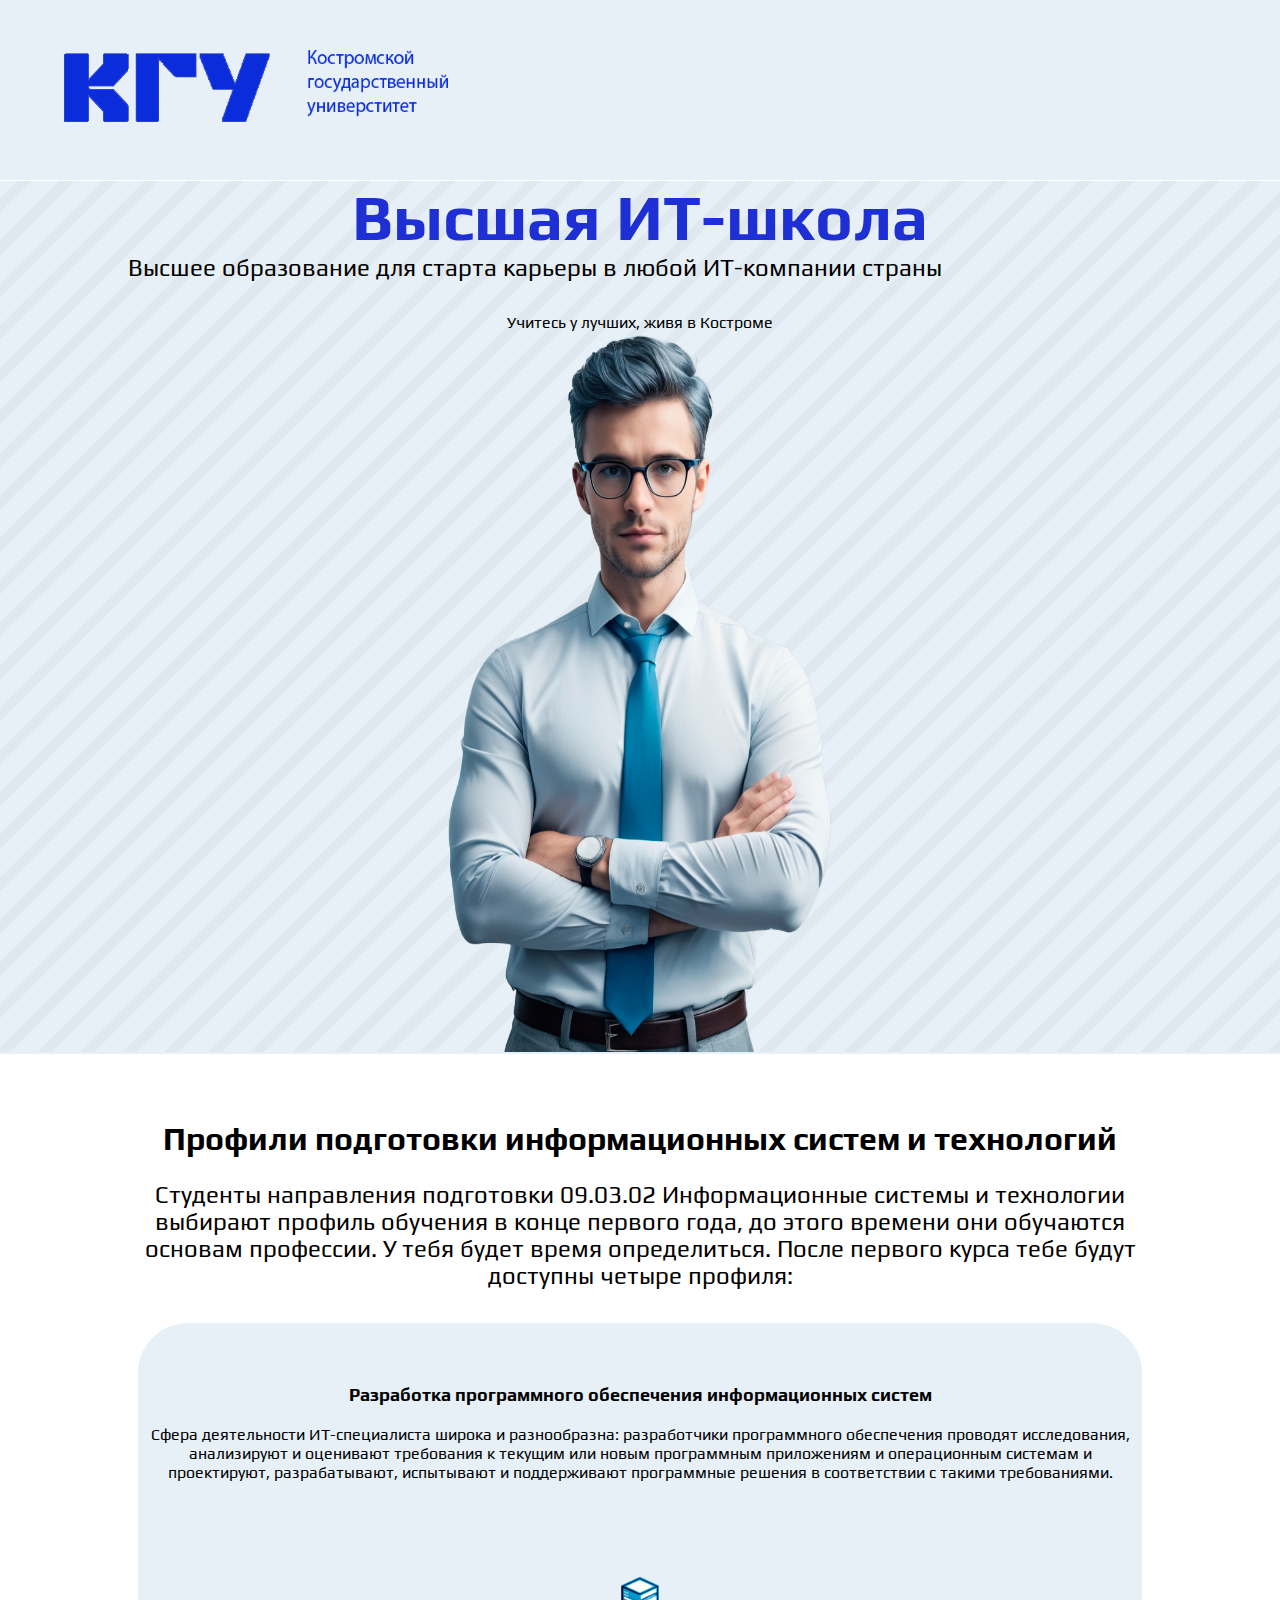
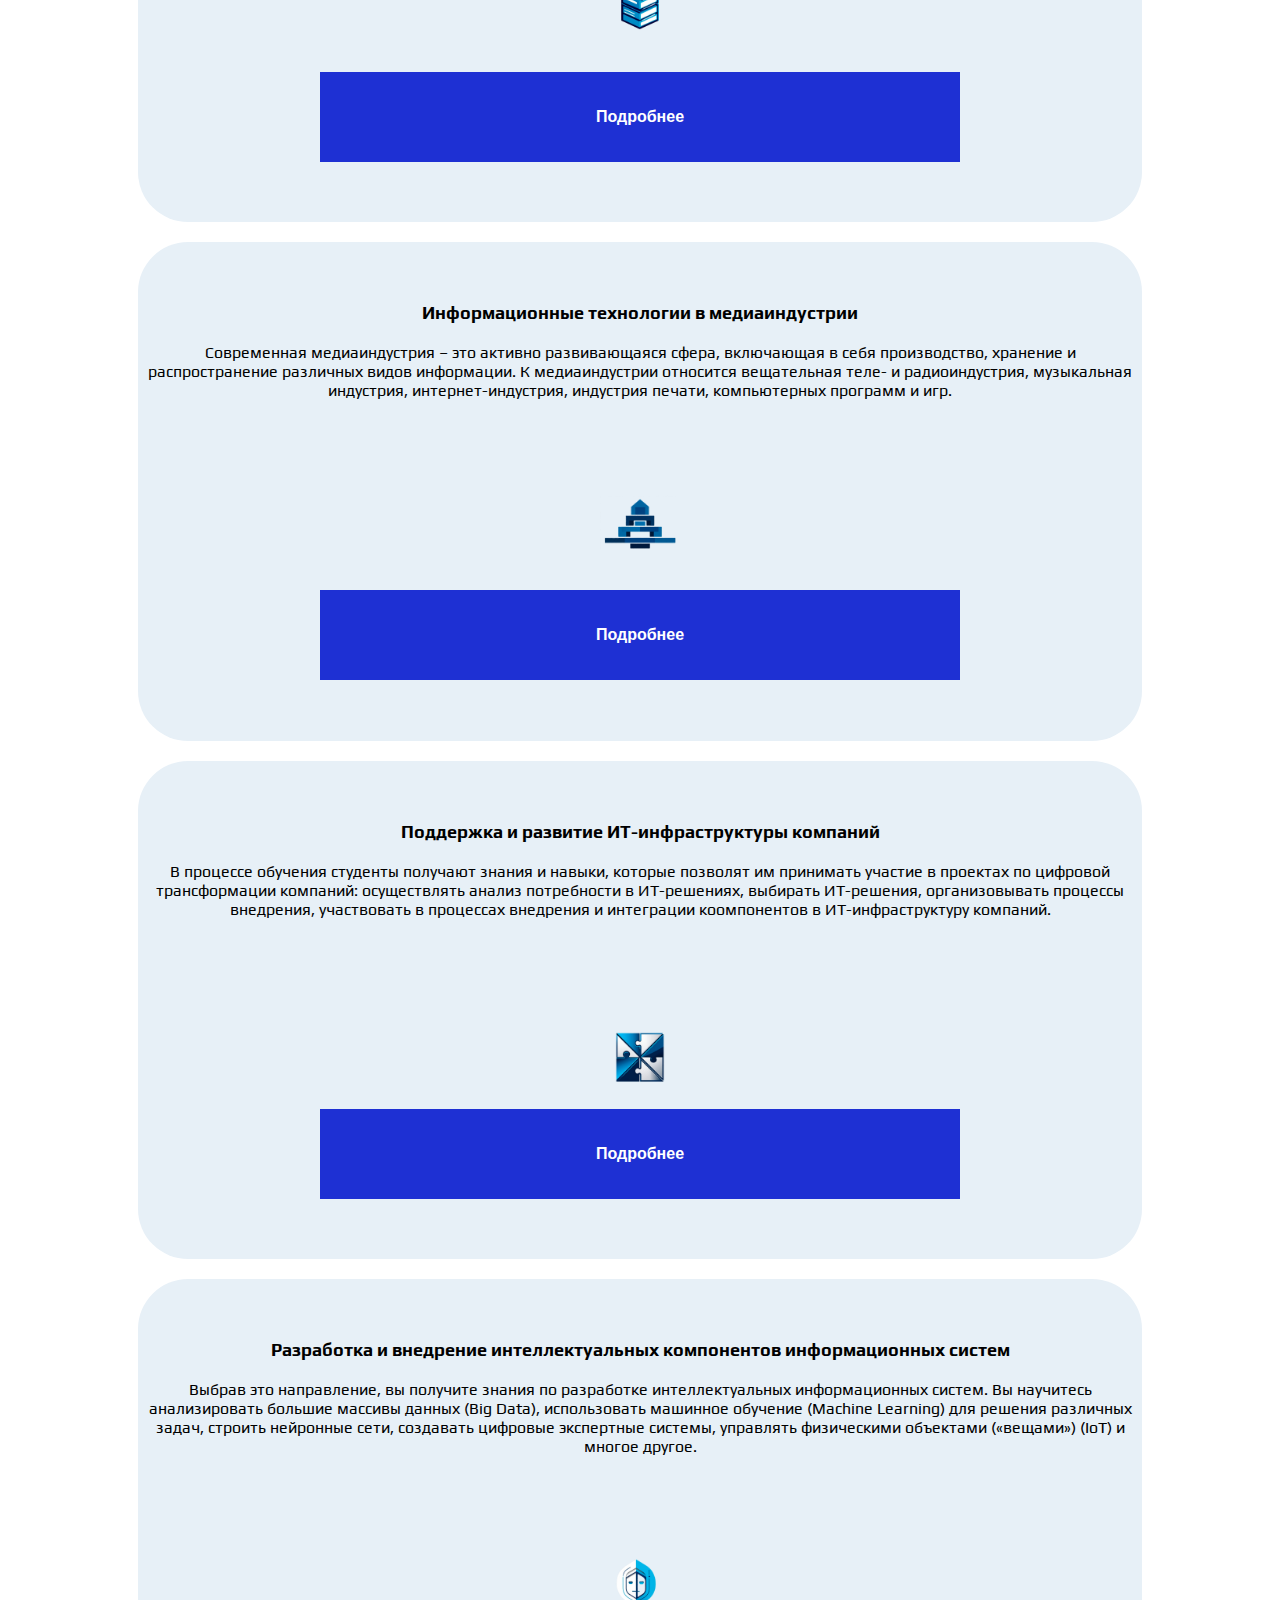
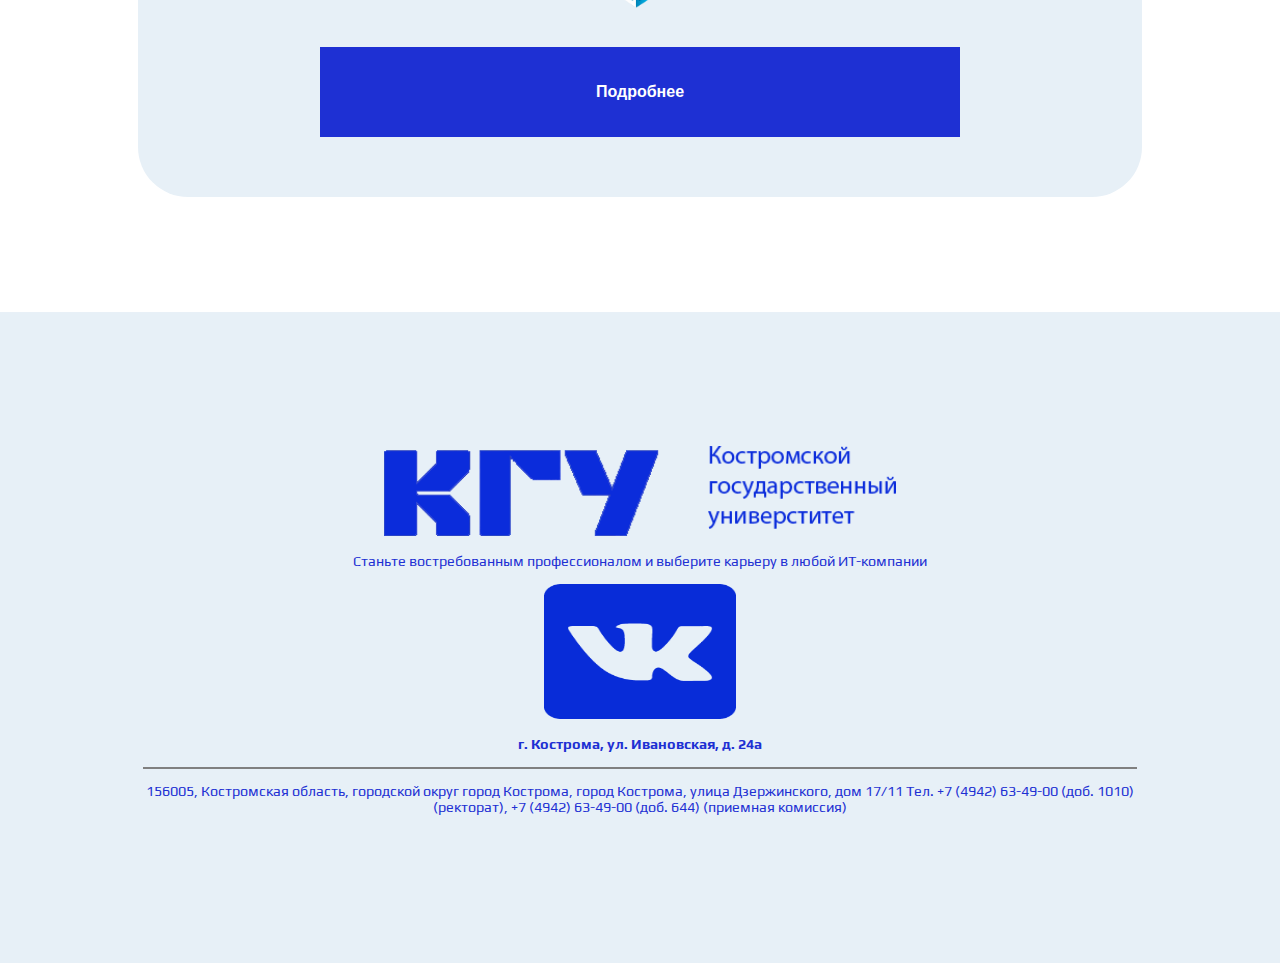
<file: index.html>
<!DOCTYPE html>
<html lang="ru">
<head>
    <meta charset="UTF-8">
    <meta name="viewport" content="width=device-width, initial-scale=1.0">
    <meta name="keywords" content="кгу, высшая ит-школа, студент кгу, абитуриент кгу">
    <meta name="description" content="Это сайт который поможет студентам Высшей ИТ-школы определиться с выбором дальнейшего профиля обучения">
    <link rel="stylesheet" href="style.css">
    <link rel="stylesheet" href="mobilestyle.css">
    <title>Профили высшей ИТ-школы</title>
</head>
<header>
  <div class="header">
    <a href="index.html"><img class="logo" src="ksu.png"></a>
    <ul class="item">
      <li><a href="https://kosgos.ru/" target="_blank">Сайт КГУ</a></li>
      <li><a href="https://sdo.kosgos.ru/" target="_blank">СДО КГУ</a></li>
      <li><a href="https://kosgos.ru/svedeniya-ob-organizatsii/osnovnye-svedeniya/kontaktnaya-informatsiya.html" target="_blank">Контакты</a></li>
    </ul>
  </div>
  </header>
<body>
    <div class="ContainerUpper gradient">
      <div class="ContainerMainPage" >
        <div class="motto">
          <div class="MottoHeader"><strong>Высшая ИТ-школа</strong></div>
          <div class="MottoText">Высшее образование для старта карьеры в любой ИТ-компании страны</div>
          <ul class="images">
            <li><img class="Element1" src="Element1(1).png"></li>
            <li><img class="Element2" src="Element2(1).png"></li>
          </ul>
          <div class="MottoTextBottom">Учитесь у лучших, живя в Костроме</div>
        </div>
        <div class="ceo"> 
          <img class="CeoPhoto" src="222.png" alt="Toxis">
        </div>
      </div>
    </div>
      <div class="container">
        <main>
          <div class="ContainerWaysHeader">
            <h1>Профили подготовки информационных систем и технологий</h1>
            <p>Студенты направления подготовки 09.03.02 Информационные системы и технологии выбирают профиль обучения в конце первого года, 
              до этого времени они обучаются основам профессии. У тебя будет время определиться. После первого курса тебе будут доступны четыре профиля:</p>
          </div>
            <div class="ContainerWays">
              <div class="FirstWay">
                <div class="WaysHeader">Разработка программного обеспечения информационных систем</div>
                <div class="WaysText">Сфера деятельности ИТ-специалиста широка и разнообразна: разработчики программного обеспечения проводят исследования,
                анализируют и оценивают требования к текущим или новым программным приложениям и операционным системам и проектируют, разрабатывают, 
                испытывают и поддерживают программные решения в соответствии с
                такими требованиями.</div>
                <div class="WaysButton"> 
                  <a href="Way1.html"><button><strong>Подробнее</strong></button></a>
                  <div> 
                    <img class="WaysLogo" src="1.png"alt="Logo1">
                  </div>
                </div>
              </div>
              <div class="SecondWay">
                <div class="WaysHeader">Информационные технологии в медиаиндустрии</div>
                <div class="WaysText">Современная медиаиндустрия – это активно развивающаяся сфера, 
                  включающая в себя производство, хранение и распространение различных видов информации. 
                  К медиаиндустрии относится вещательная теле- и радиоиндустрия, музыкальная индустрия, интернет-индустрия, индустрия печати, компьютерных программ и игр.</div>
                <div class="WaysButton"> 
                  <a href="Way2.html"><button><strong>Подробнее</strong></button></a>
                  <div> 
                    <img class="WaysLogo" src="2.png"alt="Logo2">
                  </div>
                </div>
              </div>
              <div class="ThirdWay">
                <div class="WaysHeader">Поддержка и развитие ИТ-инфраструктуры компаний</div>
                <div class="WaysText">В процессе обучения студенты получают знания и навыки, которые позволят им принимать участие в проектах по цифровой
                  трансформации компаний: 
                  осуществлять анализ потребности в ИТ-решениях, выбирать ИТ-решения, организовывать процессы внедрения, участвовать в процессах внедрения 
                  и интеграции коомпонентов в ИТ-инфраструктуру компаний.</div>
                <div class="WaysButton"> 
                  <a href="Way3.html"><button><strong>Подробнее</strong></button></a>
                  <div> 
                    <img class="WaysLogo" src="3.png"alt="Logo3">
                  </div>
                </div>
              </div>
              <div class="FourWay">
                <div class="WaysHeader">Разработка и внедрение интеллектуальных компонентов информационных систем</div>
                <div class="WaysText">Выбрав это направление, вы получите знания по разработке интеллектуальных информационных систем.
                  Вы научитесь анализировать большие массивы данных (Big Data), 
                  использовать машинное обучение (Machine Learning) для решения различных задач,
                  строить нейронные сети, создавать цифровые экспертные системы, управлять физическими объектами («вещами») (IoT) и многое другое.</div>
                <div class="WaysButton"> 
                  <a href="Way4.html"><button><strong>Подробнее</strong></button></a>
                  <div> 
                    <img class="WaysLogo" src="4.png"alt="Logo4">
                  </div>
                </div>
              </div>
            </div>
        </main>
      </div>
      <footer>
        <div class="footer">
          <div>
          <img src="ksu.png" alt="Логотип">
          <p>Станьте востребованным профессионалом и выберите карьеру в любой ИТ-компании</p>
          </div>
          <div>
            <a href="https://vk.com/itschoolksu"><img src="vk.png" alt=""></a>
          <p><strong>г. Кострома, ул. Ивановская, д. 24а</strong></p>
          </div>
          <hr>
          <p>156005, Костромская область, городской округ город Кострома, город Кострома, улица Дзержинского, дом 17/11
            Тел. +7 (4942) 63-49-00 (доб. 1010) (ректорат), +7 (4942) 63-49-00 (доб. 644) (приемная комиссия)</p>
        </div>
    </footer>
  </body>
  </html>
</file>
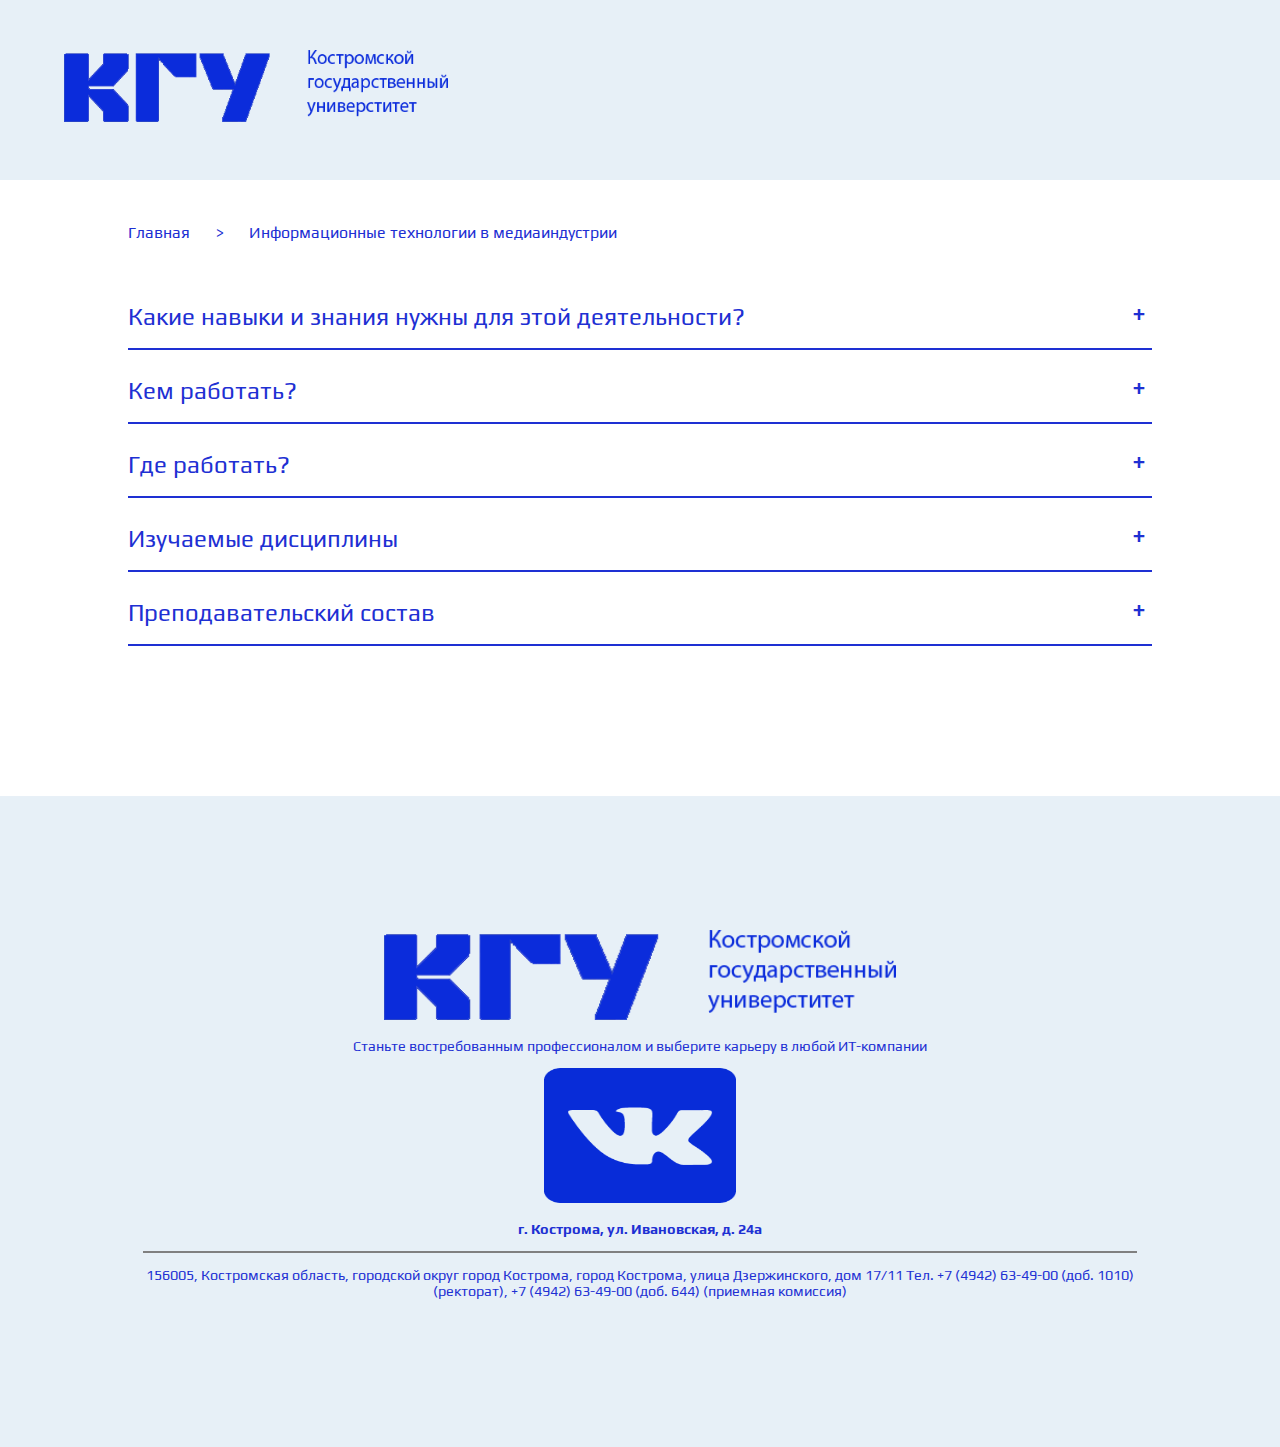
<file: Way2.html>
<!DOCTYPE html>
<html lang="ru">
<head>
    <meta charset="UTF-8">
    <meta name="viewport" content="width=device-width, initial-scale=1.0">
    <link rel="stylesheet" href="style.css">
    <link rel="stylesheet" href="mobilestyle.css">
    <title>Информационные технологии в медиаиндустрии</title>
</head>
<header>
  <div class="header">
    <a href="index.html"><img class="logo" src="ksu.png"></a>
    <ul class="item">
      <li><a href="https://kosgos.ru/" target="_blank">Сайт КГУ</a></li>
      <li><a href="https://sdo.kosgos.ru/" target="_blank">СДО КГУ</a></li>
      <li><a href="https://kosgos.ru/svedeniya-ob-organizatsii/osnovnye-svedeniya/kontaktnaya-informatsiya.html" target="_blank">Контакты</a></li>
    </ul>
  </div>
  </header>
<body>
      <div class="container way">
        <!-- Основной контент -->
      <main>
        <nav>
          <ul>
            <li><a href="index.html">Главная</a></li>
            <li><a target="_blank">></a></li>
            <li><a href="" target="_self">Информационные технологии в медиаиндустрии</a></li>
          </ul>
        </nav>
        <div class="demo">
          <input type="checkbox" id="hd-1" class="hide"/>
          <label for="hd-1" >Какие навыки и знания нужны для этой деятельности?</label>
          <div>
            Умение работать в команде, упорство, самодисциплина, аналитический склад ума и критическое мышление, алгоритмизированный подход; навыки в области рисования и дизайна приветствуются.
          </div>
          <br/>
          <br/>
          <input type="checkbox" id="hd-2" class="hide"/>
          <label for="hd-2">Кем работать?</label>
          <div>
            <section>
              <ol class="rounded">
                <li><a href="">3D-визуализатор</a></li>
                <li><a href="">графический дизайнер</a></li>
                <li><a href="">геймдизайнер</a></li>
                <li><a href="">frontend-разработчик</a></li>
                <li><a href="">UI/UX-дизайнер</a></li>
                <li><a href="">программист-верстальщик</a></li>
                <li><a href="">разработчик мобильных приложений</a></li>
              </ol>
            </section>
          </div>
          <br/>
          <br/>
          <input type="checkbox" id="hd-3" class="hide"/>
          <label for="hd-3" >Где работать?</label>
          <div>
            Выпускники могут работать в дизайн-студиях и дизайн-группах, медиацентрах и медиастудиях, издательствах и информационных центрах, связанных с дизайнерской работой и с обработкой медиаинформации, на участках и в группах аппаратно-программной поддержки в фирмах разного профиля.
          </div>
          <br/>
          <br/>
          <input type="checkbox" id="hd-4" class="hide"/>
        <label for="hd-4" >Изучаемые дисциплины</label>
        <div>
          <input type="checkbox" id="in-1" class="hide"/>
          <label for="in-1" >Высшая математика и естественные науки</label>
          <div>
            <section>
              <ol class="rounded">
                <li><a href="">Линейная алгебра</a></li>
                <li><a href="">Математический анализ</a></li>
                <li><a href="">Теория вероятностей и математическая статистика</a></li>
                <li><a href="">Прикладная математика</a></li>
                <li><a href="">Численные методы</a></li>
                <li><a href="">Естественно-научная картина мира</a></li>
              </ol>
            </section>
          </div>
          <br/>
          <br/>
          <input type="checkbox" id="in-2" class="hide"/>
          <label for="in-2" >Информатика и информационные технологии</label>
          <div>
            <section>
              <ol class="rounded">
                <li><a href="">Теоретические основы информатики</a></li>
                <li><a href="">Алгоритмы и структуры данных</a></li>
                <li><a href="">Информационные технологии</a></li>
                <li><a href="">Основы вычислительной техники</a></li>
                <li><a href="">Моделирование процессов и систем</a></li>
                <li><a href="">Общая теория систем и системный анализ</a></li>
                <li><a href="">Технологии обработки данных</a></li>
              </ol>
            </section>
          </div>
          <br/>
          <br/>
          <input type="checkbox" id="in-3" class="hide"/>
          <label for="in-3" >Разработка информационных систем</label>
          <div>
            <section>
              <ol class="rounded">
                <li><a href="">Алгоритмизация и программирование</a></li>
                <li><a href="">Технологии разработки программного обеспечения</a></li>
                <li><a href="">Методы и средства проектирования информационных систем</a></li>
                <li><a href="">Разработка мобильных приложений</a></li>
                <li><a href="">Интеллектуальные информационные системы</a></li>
                <li><a href="">Базы данных</a></li>
                <li><a href="">Информационная безопасность</a></li>
                <li><a href="">Инфокоммуникационные системы и сети</a></li>
                <li><a href="">Операционные системы</a></li>
              </ol>
            </section>
          </div>
          <br/>
          <br/>
          <input type="checkbox" id="in-4" class="hide"/>
          <label for="in-4" >Информационные технологии в медиаиндустрии</label>
          <div>
            <section>
              <ol class="rounded">
                <li><a href="">Web-дизайн</a></li>
                <li><a href="">Разработка игровых приложений</a></li>
                <li><a href="">Основы компьютерного дизайна</a></li>
                <li><a href="">Компьютерная графика</a></li>
                <li><a href="">3D моделирование</a></li>
                <li><a href="">Юзабилити тестирование</a></li>
                <li><a href="">Разработка мультимедийных приложений</a></li>
                <li><a href="">Компьютерная геометрия</a></li>
              </ol>
            </section>
          </div>
          <br/>
          <br/>
          <input type="checkbox" id="in-5" class="hide"/>
          <label for="in-5" >Менеджмент в сфере информационных технологий</label>
          <div>
            <section>
              <ol class="rounded">
                <li><a href="">Управление проектами в сфере информационных технологий</a></li>
                <li><a href="">Основы информатизации предприятий</a></li>
                <li><a href="">Бизнес-планирование проектов в сфере информационных технологий</a></li>
                <li><a href="">Системы управления знаниями</a></li>
                <li><a href="">Правовое регулирование в сфере информационных технологий</a></li>
                <li><a href="">Стандартизация и сертификация программно-аппаратных средств</a></li>
              </ol>
            </section>
          </div>
          <br/>
          <br/>
        </div>
        <br/>
        <br/>
          <input type="checkbox" id="hd-5" class="hide"/>
          <label for="hd-5">Преподавательский состав</label>
          <div>
            <section class="flex">
              <div>
                <img src="89q-8mvVA38.jpg" alt="1 препод">
                <p>ФИО1</p>
              </div>
              <div>
                <img src="89q-8mvVA38.jpg" alt="2 препод">
                <p>ФИО2</p>
              </div>
              <div>
                <img src="89q-8mvVA38.jpg" alt="3 препод">
                <p>ФИО3</p>
              </div>
              <div>
                <img src="89q-8mvVA38.jpg" alt="4 препод">
                <p>ФИО4</p>
              </div>
            </section>
          </div>
      </div>
      </main>
    </div>
      <!-- Footer -->
      <footer>
        <div class="footer">
          <div>
          <img src="ksu.png" alt="Логотип">
          <p>Станьте востребованным профессионалом и выберите карьеру в любой ИТ-компании</p>
          </div>
          <div>
            <a href="https://vk.com/itschoolksu"><img src="vk.png" alt=""></a>
          <p><strong>г. Кострома, ул. Ивановская, д. 24а</strong></p>
          </div>
          <hr>
          <p>156005, Костромская область, городской округ город Кострома, город Кострома, улица Дзержинского, дом 17/11
            Тел. +7 (4942) 63-49-00 (доб. 1010) (ректорат), +7 (4942) 63-49-00 (доб. 644) (приемная комиссия)</p>
        </div>
    </footer>
  </body>
  </html>
</file>
<file: style.css>
/* @import url('https://fonts.googleapis.com/css2?family=Playfair+Display:ital,wght@0,400..900;1,400..900&display=swap');*/
@import url('https://fonts.googleapis.com/css2?family=Play:wght@400;700&family=Playfair+Display:ital,wght@0,400..900;1,400..900&display=swap');
/* Общие стили */
body {
    margin: 0;
    padding: 0;
    display: flex;
    flex-direction: column;
    /* font-family: Arial, sans-serif;
    font-family: 'Playfair Display'; */
    font-family: "Play", sans-serif;
    font-style: normal;
    /* background-image: radial-gradient(at 89.248705795995% 35.76833406563916%, 
    hsla(213.21428571428572, 100%, 32.94117647058823%, 1) 0%, hsla(213.21428571428572, 100%, 32.94117647058823%, 0) 100%), 
    radial-gradient(at 78.72990138797755% 27.776894588282907%, hsla(208.00000000000003, 48.3870967741936%, 93.92156862745098%, 1) 0%, 
    hsla(208.00000000000003, 48.3870967741936%, 93.92156862745098%, 0) 100%), radial-gradient(at 57.86697978638298% 12.202524127820102%, 
    hsla(213.21428571428572, 100%, 32.94117647058823%, 1) 0%, hsla(213.21428571428572, 100%, 32.94117647058823%, 0) 100%), 
    radial-gradient(at 37.55767001434571% 89.89290332883195%, hsla(208.00000000000003, 48.3870967741936%, 93.92156862745098%, 1) 0%, 
    hsla(208.00000000000003, 48.3870967741936%, 93.92156862745098%, 0) 100%), radial-gradient(at 21.287778715089324% 98.83406412479248%, 
    hsla(213.21428571428572, 100%, 32.94117647058823%, 1) 0%, hsla(213.21428571428572, 100%, 32.94117647058823%, 0) 100%), radial-gradient(at 23.40283495286726% 55.98758314363046%, 
    hsla(208.00000000000003, 48.3870967741936%, 93.92156862745098%, 1) 0%, hsla(208.00000000000003, 48.3870967741936%, 93.92156862745098%, 0) 100%), 
    radial-gradient(at 71.00175825595373% 41.97921606805816%, hsla(213.21428571428572, 100%, 32.94117647058823%, 1) 0%, 
    hsla(213.21428571428572, 100%, 32.94117647058823%, 0) 100%), 
    radial-gradient(at 60.60071701123817% 22.123156825525626%, 
    hsla(208.00000000000003, 48.3870967741936%, 93.92156862745098%, 1) 0%, 
    hsla(208.00000000000003, 48.3870967741936%, 93.92156862745098%, 0) 100%); */
}

header {
    display: flex;
    background-color: #e7f0f7;
    padding: 3vh 1vw;
    width: 100vw;     /* Растягивает header на всю ширину экрана */
    position: fixed; /* Фиксирует header на экране */
    top: 0;          /* Прижимает header к верхней части экрана */
    z-index: 1000;   /* Убедитесь, что header находится поверх других элементов */
    border-bottom: white 1px solid;
}

main {
    flex: 1;
    flex-direction: column;
    padding-bottom: 105px;
}

footer {
    background-color: #e7f0f7;
    color: #1e30d3;
    text-align: center;
    bottom: 0;
    padding: 10px 20px;
}
.gradient {
    background:linear-gradient(#e7f0f7 0%, #e7f0f7 50%, #e7f0f7 100%),
    repeating-linear-gradient(45deg, #ffffffcc 5px, 
    rgba(255,255,255,0.8) 20px, transparent 20px, transparent 40px),
    repeating-linear-gradient(-45deg,#00000008 0px,
    rgba(0,0,0,0.03) 10px, transparent 10px, transparent 30px);
    background-blend-mode: multiply;
}
.gradient:hover {
    background-position: 0 10vw, 5vw 0;
    transition: all 0.8s ease;
}
.container{
    width: 80%;
    min-height: 80vh;
    max-width: 1800px;
    margin: auto;
    margin-top: 5vh;
}
.container.way{
    width: 60%;
    min-height: 68vh;
    margin-top: 10vh;
}
.header {
    display: flex;
    width: 100%;
    max-width: 1800px;
    justify-content: space-between;
    align-items: center;
    padding: 0vh 5vw;
}
.header a{
    text-decoration: none;
    background-image: linear-gradient(#1e30d3, #1e30d3);
    padding-bottom: 0.5vh;
    background-position: 0% 100%;
    background-repeat: no-repeat;
    background-size: 0% 0.3vh;
    transition: background-size .3s;
}
.header a:visited{
    color: #1e30d3;
}
.header a:hover{
    background-size: 100% 0.3vh;
}
.logo{
    height: 45px;
    width: 267px;
}
.item {
    display: flex;
    column-gap: 5vw;
    color: white;
    list-style: none;
}
nav{
    display: flex;
    margin-top: 3vh;

}
nav ul{
    display: flex;
    column-gap: 2vw;
    list-style: none;
    justify-content: space-between;
    align-items: center;
    padding: 0 0 0 0;
}
nav a{
    text-decoration: none;
    background-image: linear-gradient(#1e30d3, #1e30d3);
    padding-bottom: 0.5vh;
    background-position: 0% 100%;
    background-repeat: no-repeat;
    background-size: 0% 0.3vh;
    transition: background-size .3s;
    color: #1e30d3;
}
nav a:hover{
    background-size: 100% 0.3vh;
}
nav a:visited{
    color: #1e30d3;
}
.ContainerMainPage{
    padding: 0 10%;
    min-height: 85vh;
    max-width: 1800px;
    margin: auto;
    margin-top: 115px; /*  сделать тут такую же формулу как в header */
	display: flex;
    color: rgb(0, 0, 0);
    border-bottom: #e8f0f7 0.3vh solid;
}
.motto{
    display: flex;
    width: 70%;
    height: auto;
	flex-flow: column;
    justify-content: center; 
    align-items: center;
    margin-bottom: 20vh;
}
.MottoText{
    font-size: 3rem;
    width: 90%;
    text-align: left;
    padding-left: 9vw;
}
.MottoTextBottom{
    font-size: 35px;
    padding-top: 11.5vh;
    padding-left: 40%;
}
.MottoHeader{
    color: rgb(30, 48, 211);
    padding-top: 15vh;
    padding-right: 5vw;
    font-size: 4rem;
}
.images{
    position: relative;
    pointer-events: none;
    list-style: none;
    bottom: 23vh;
    right: 27vw;
}
.Element1, .Element2{
    position: absolute;
    rotate: 180deg;
}
.Element1{
    top: 0;
    left: 0;
    z-index: 3;
    width: 12vw;
    height: 40.5vh;
}
.Element2{
    width: 22vw;
    height: 40.5vh;
}
.ceo{
    display: flex;
    width: 30%;
    align-items: end;
}
.CeoPhoto{
    width: 30vw;
    height: 80vh;
}
.ContainerWays{
    display: flex;
    width: 100%;
    height: 75vh;
    align-items: center;    /* Центрируем по вертикали */
    justify-content: center;
    flex-direction: row;
    flex-wrap: wrap;
    color: rgb(0, 0, 0);
}
.ContainerWays div{
    width: 45%;
    height: 50%;
    display: flex;          /* Включаем Flexbox */
    align-items: center;    /* Центрируем по вертикали */
    justify-content: center; /* Центрируем по горизонтали (опционально) */
    text-align: center;
    margin: 10px;
    
}
.WaysHeader{
    width: 100%;
    font-weight: bold;
    font-size: 16px;
}
.ContainerWaysHeader{
    width: 100%;
    height: 5%;
    text-align: center;
}
.ContainerWaysHeader p{
    font-size: 1.5rem;
}
.FirstWay,
.SecondWay,
.ThirdWay,
.FourWay,
.FifthWay,
.SixthWay {
    display: flex;
    flex-direction: row;
    flex-wrap: wrap;
    background-color: #e7f0f7;
    /* opacity: 0.7; */
    border-radius: 100px; 
}
.WaysText{
    font-size: 1rem;
}
.FirstWay > .WaysHeader,
.SecondWay > .WaysHeader,
.ThirdWay > .WaysHeader,
.FourWay > .WaysHeader,
.FifthWay > .WaysHeader,
.SixthWay > .WaysHeader {
    width: 80%;
    height: 10%;
    text-align: center;
}
.WaysButton{
    display: flex;
    flex-flow: column-reverse;
}
.WaysText, .WaysButton{
    padding-bottom: 5%;
}
.WaysButton button{
    width: 10vw;
    height: 8vh;
    border: none;
    color: #ffffff;
    font-size: 1rem;
    background-color: #1e30d3;
    cursor: pointer;
}
.WaysButton button:hover{
    background-color: #0f20b9;
}

.WaysLogo{
    width: 100px;
    height: 100px;
}
/* скрываем чекбоксы и блоки с содержанием */
.hide {
    display: none; 

}
.hide + label ~ div{
    display: none;
    border-radius: 2vh;
}
.hide + label:before {
    color: #1e30d3;
    content: "\002B";
    display: block;
    float: right;
    font-size: 1.5rem; 
    font-weight: bold;
    height: 16px;
    line-height: 16px;
    margin: 3px 5px;
    text-align: center;
    width: 16px;
}
.hide:checked + label:before {
    content: "\2212";
    color: black;
    transition: 0.8s ease-in-out;
}
/* оформляем текст label */
.hide + label {
    width: 100%;
    border-bottom: 0.3vh solid #1e30d3;
    color: #1e30d3;
    padding: 0 0 2vh 0;
    cursor: pointer;
    display: inline-block; 
    transition: 0.8s ease-in-out;
}
/* вид текста label при активном переключателе */
.hide:checked + label {
    color: black;
    border-bottom: 0;
}
/* когда чекбокс активен показываем блоки с содержанием  */
.hide:checked + label + div {
    display: block; 
    background: #e7f0f7;
    padding: 1%; 
    font-size: 1rem;
}

/* demo контейнер */
.demo {
    font-size: 1.5rem;
    margin: 5vh 0;
}
.flex{
    display: flex;
    flex-direction: row;
    justify-content: center;
    
}
.flex div{
    display: flex;          /* Включаем Flexbox */
    align-items: center;    /* Центрируем по вертикали */
    justify-content: center; /* Центрируем по горизонтали (опционально) */
    flex-direction: column;
    width: 24vw;
    height: 30vh;
}
.flex img{
    padding-top: 50px;
    width: 150px;
    height: 200px;
    order: 0;
}
.rounded {
counter-reset: li; 
list-style: none; 
padding: 0;
text-shadow: 0 1px 0 rgba(255,255,255,.5);
}
.rounded a {
    
position: relative;
display: block;
padding: .4em .4em .4em 2em;
margin: .5em 50px;
background: #E9E4E0;
color: black;
text-decoration: none;
border-radius: .3em;
transition: .3s ease-out;
}
.rounded a:hover {
    background: #E9E4E0;
}
.rounded a:hover:before {
    transform: rotate(360deg);
}
.rounded a:before {
content: counter(li);
counter-increment: li; 
position: absolute;
left: -1.3em;
top: 50%;
margin-top: -1.3em;
background: rgb(236, 235, 236);
height: 2em;
width: 2em;
line-height: 2em;
border: .3em solid white;
text-align: center;
font-weight: bold;
border-radius: 2em;
transition: all .3s ease-out;
}
footer{
    border-top: #e8f0f7 1px solid;
}
.footer{
    margin: auto;
    width: 80%;
    height: 20vh;
    display: flex;
    align-items: center;
    justify-content: space-between;
    flex-direction: row;
    flex-wrap: wrap;
    font-size: 0.9rem;
}
.footer p{
    order: 1;
    margin-left: auto;
    margin-right: auto;
}
.footer img{
    width: 15vw;
    height: 6vh;
    order: 0;
}
.footer a img{
    width: 3vw;
    height: 6vh;
    order: 2;
}
.footer div{
    width: 40%;
}
.footer hr{
    width: 100%;
    border: solid 0.1vh;
    margin: 0;
    padding: 0;
}
</file>
<file: mobilestyle.css>
@media screen and (min-width: 50px) and (max-width: 991px) {
  header{
    width: 100vw;
    height: 10vh;
    display: flex;
    justify-content: center;
    padding: 0 0;
  }
  main{
    padding: 0 0 0 0;
  }
  .logo{
    width: 30vw;
    height: 3vh;
    padding: 0 0 0 0;
  }
  .item{
    visibility: hidden;
  }
  .images{
    visibility: hidden;
  }
  .container.way {
    width: 80%;
    margin-top: 10vh;
  }
  .ContainerUpper {
    margin-top: 10vh;
    min-height: 87vh;
  }
  .ContainerMainPage{
    display: flex;
    flex-flow: column;
    align-items: center;
    font-family: "Play", sans-serif;
    margin: auto;
    padding: 0 0 0 0;
    width: 100%;
  }
  .motto{
    display: flex;
    padding: 0 0 0 0;
    margin: 0 0 0 0;
    text-align: left;
    align-items: center;
    width: 80%;
  }
  .MottoHeader{
    font-size: 4rem;
    padding: 0 0 0 0;
  }
  .MottoText{
    font-size: 1.5rem;
    padding: 0 0 0 0;
    width: 100%;
  }
  .MottoTextBottom{
    font-size:  1rem;
    padding: 0 0 0 0;
  }
  .ceo{
    display: flex;
    justify-content: center;
    width: 100%;
  }
  .CeoPhoto{
    height: 55vh;
    width: 70%;
  }
  .ContainerWays{
    display: flex;
    width: 100%;
    height: auto;
    align-items: center;    
    justify-content: center;
    flex-direction: row;
    flex-wrap: wrap;
    color: rgb(0, 0, 0);
  }
  .ContainerWays div{
    width: 100%;
    height: 25%;
    display: flex;         
    align-items: center;    
    justify-content: center; 
    text-align: center;
    margin: 10px;
  }
  .WaysHeader{
    padding-top: 5%;
    width: 100%;
    font-size: large;
    font-family: "Play", sans-serif;
  }
  .ContainerWays > .ContainerWaysHeader{
    width: 100%;
    height: 5%;
    text-align: center;
  }
  .FirstWay,
  .SecondWay,
  .ThirdWay,
  .FourWay,
  .FifthWay,
  .SixthWay {
    display: flex;
    flex-direction: row;
    flex-wrap: wrap;
    background-color: #e7f0f7;
    border-radius: 50px;
  }
  .FirstWay > .WaysHeader,
  .SecondWay > .WaysHeader,
  .ThirdWay > .WaysHeader,
  .FourWay > .WaysHeader,
  .FifthWay > .WaysHeader,
  .SixthWay > .WaysHeader {
    width: 100%;
    height: 10%;
    text-align: center;
  }
  .WaysButton button{
    width: 50vw;
    height: 10vh;
  }
  .demo {
  font-size: 1.5rem;
  margin: 0 0 5vh 0;
  }
  .footer{
    display: flex;
    min-height: 45vh;
    flex-flow: column nowrap;
    justify-content: center;
  }
  .footer img{
    width: 40vw;
    height: 5vh;
    order: 0;
  }
  .footer a img{
    width: 15vw;
    height: 6vh;
    order: 2;
  }
  .footer div{
    width: 100%;
  }
  .flex{
    display: flex;
    column-gap: 0;  
    flex-direction: row;
    justify-content: center;
    
  }
  .flex div{
    display: flex;          /* Включаем Flexbox */
    align-items: center;    /* Центрируем по вертикали */
    justify-content: center; /* Центрируем по горизонтали (опционально) */
    flex-direction: column;
  }
  .flex img{
    width: 15vw;
    height: 15vh;
    order: 0;
  }
  .flex p{
    max-width: 80px;
  }
}
@media screen and (min-width: 700px) and (max-width: 1400px){
  header{
    width: 100vw;
    height: 20vh;
    display: flex;
    justify-content: center;
    padding: 0 0;
  }
  .logo{
    width: 30vw;
    height: 8vh;
    padding: 0 0 0 0;
  }
  .item{
    visibility: hidden;
  }
  .images{
    visibility: hidden;
  }
  
  .container.way {
    width: 80%;
    margin-top: 20vh;
  }
  .ContainerUpper {
    margin-top: 20vh;
    min-height: 87vh;
  }
  .ContainerMainPage{
    display: flex;
    flex-flow: column;
    align-items: center;
    font-family: "Play", sans-serif;
    margin: auto;
    padding: 0 0 0 0;
    width: 100%;
  }
  .motto{
    display: flex;
    padding: 0 0 0 0;
    margin: 0 0 0 0;
    text-align: left;
    align-items: center;
    width: 80%;
  }
  .MottoHeader{
    font-size: 4rem;
    padding: 0 0 0 0;
  }
  .MottoText{
    font-size: 1.5rem;
    padding: 0 0 0 0;
    width: 100%;
  }
  .MottoTextBottom{
    font-size:  1rem;
    padding: 0 0 0 0;
  }
  .ceo{
    display: flex;
    justify-content: center;
    width: 100%;
  }
  .CeoPhoto{
    height: 80vh;
    width: 30%;
  }
  .ContainerWays{
    display: flex;
    width: 100%;
    height: auto;
    align-items: center;    
    justify-content: center;
    flex-direction: row;
    flex-wrap: wrap;
    color: rgb(0, 0, 0);
  }
  .ContainerWays div{
    width: 100%;
    height: 25%;
    display: flex;         
    align-items: center;    
    justify-content: center; 
    text-align: center;
    margin: 10px;
  }
  .WaysHeader{
    padding-top: 5%;
    width: 100%;
    font-size: large;
    font-family: "Play", sans-serif;
  }
  .ContainerWays > .ContainerWaysHeader{
    width: 100%;
    height: 5%;
    text-align: center;
  }
  .FirstWay,
  .SecondWay,
  .ThirdWay,
  .FourWay,
  .FifthWay,
  .SixthWay {
    display: flex;
    flex-direction: row;
    flex-wrap: wrap;
    background-color: #e7f0f7;
    border-radius: 50px;
  }
  .FirstWay > .WaysHeader,
  .SecondWay > .WaysHeader,
  .ThirdWay > .WaysHeader,
  .FourWay > .WaysHeader,
  .FifthWay > .WaysHeader,
  .SixthWay > .WaysHeader {
    width: 100%;
    height: 10%;
    text-align: center;
  }
  .WaysButton button{
    width: 50vw;
    height: 10vh;
  }
  .footer{
    display: flex;
    min-height: 70vh;
    flex-flow: column nowrap;
    justify-content: center;
  }
  .footer a img{
    width: 15vw;
    height: 15vh;
    order: 2;
  }
  .footer img{
    width: 40vw;
    height: 10vh;
    order: 0;
  }
  .footer div{
    width: 100%;
  }
  .flex div{
    display: flex;          /* Включаем Flexbox */
    align-items: center;    /* Центрируем по вертикали */
    justify-content: center; /* Центрируем по горизонтали (опционально) */
    flex-direction: column;
    width: 24vw;
    height: 60vh;
  }
  .flex img{
    width: 15vw;
    height: 30vh;
    order: 0;
  }
  .flex p{
    max-width: 80px;
  }
}
</file>
